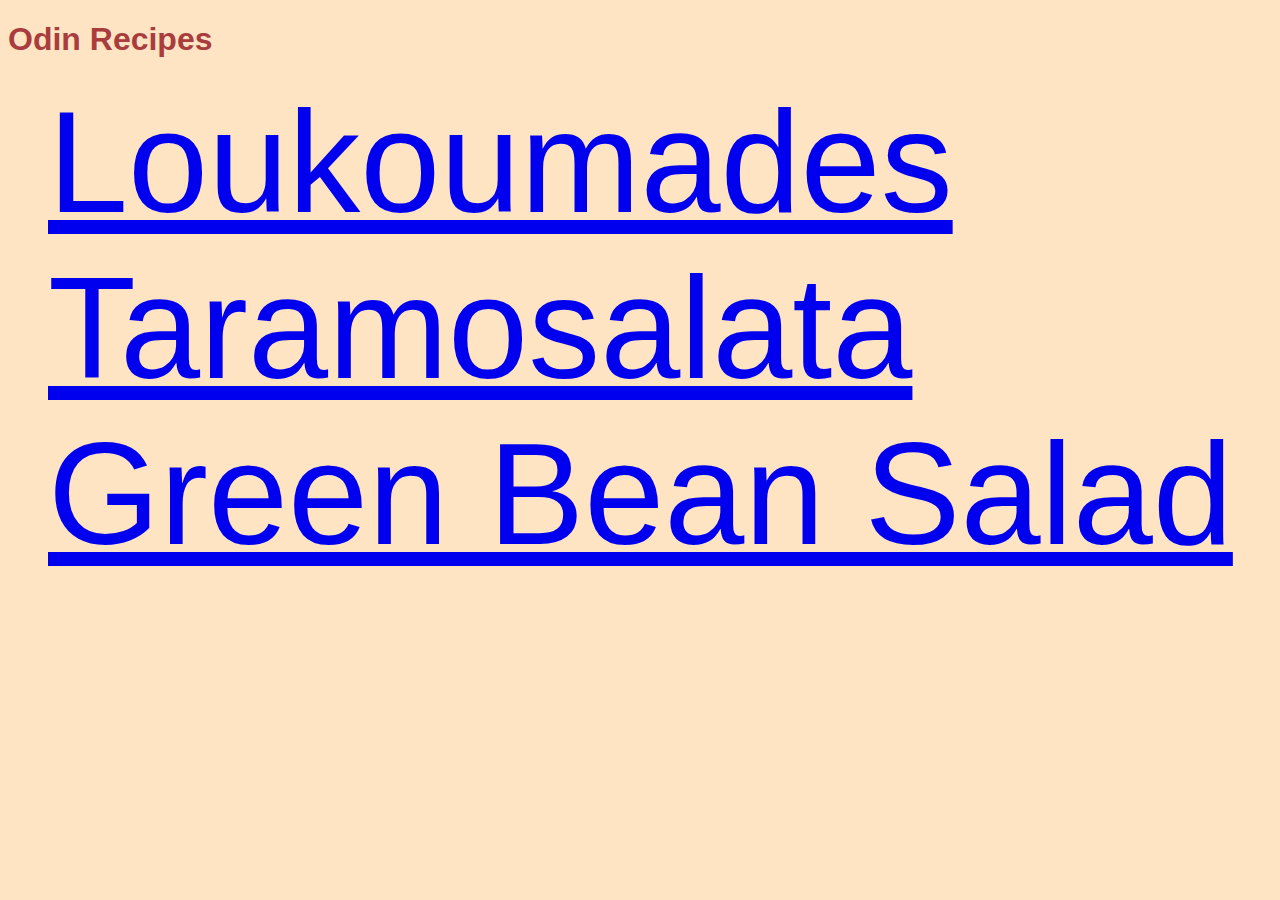
<file: index.html>
<!DOCTYPE html>
<html lang="en">
<head>
    <meta charset="UTF-8">
    <meta http-equiv="X-UA-Compatible" content="IE=edge">
    <meta name="viewport" content="width=device-width, initial-scale=1.0">
    <link rel="stylesheet" href="style.css">
    <title>Odin Recipes</title>
</head>
<body>
    <h1>Odin Recipes</h1>
    <ul class="recipe-list">
        <li><a class ="recipe-link" href="./recipes/loukoumades.html">Loukoumades</a></li>
        <li><a class ="recipe-link" href="./recipes/taramosalata.html">Taramosalata</a></li>
        <li><a class ="recipe-link" href="./recipes/green_bean_salad.html">Green Bean Salad</a></li>
    </ul>
</body>
</html>
</file>
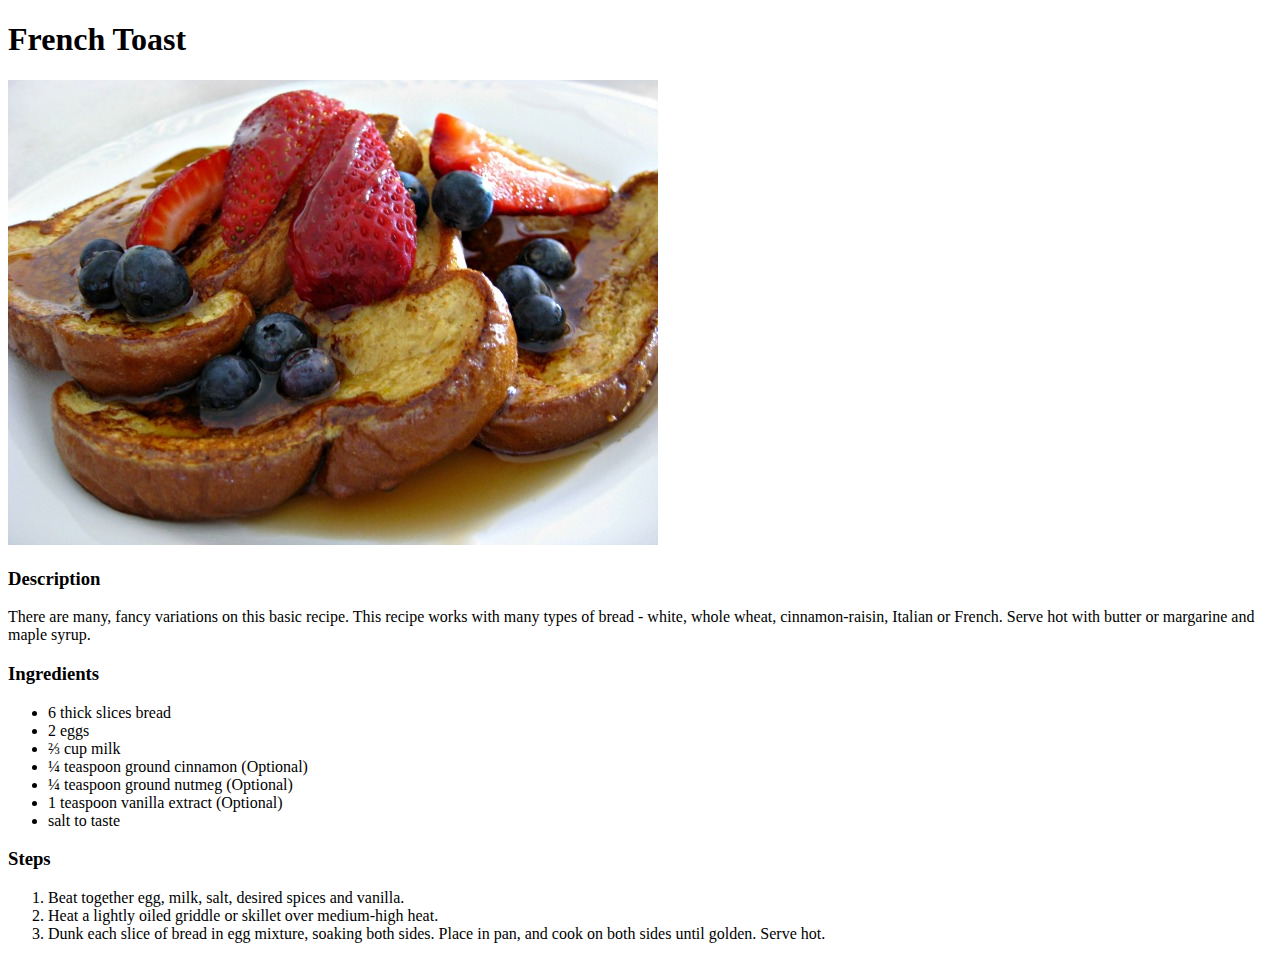
<file: recipes/frenchtoast.html>
<!DOCTYPE html>
<html>
<head>
	<meta charset="utf-8">
	<title>French Toast</title>
</head>
<body>
	<h1>French Toast</h1>
	<img src="../img/frenchtoast.jpg" alt="Thick slices of french toast">
	<h3>Description</h3>
	<p>There are many, fancy variations on this basic recipe. This recipe works with many types of bread - white, whole wheat, cinnamon-raisin, Italian or French. Serve hot with butter or margarine and maple syrup.</p>
	<h3>Ingredients</h3>
	<ul>
		<li>6 thick slices bread</li>
		<li>2 eggs</li>
		<li>⅔ cup milk</li>
		<li>¼ teaspoon ground cinnamon (Optional)</li>
		<li>¼ teaspoon ground nutmeg (Optional)</li>
		<li>1 teaspoon vanilla extract (Optional)</li>
		<li>salt to taste </li>
	</ul>
	<h3>Steps</h3>
	<ol>
		<li>Beat together egg, milk, salt, desired spices and vanilla.</li>
		<li>Heat a lightly oiled griddle or skillet over medium-high heat.</li>
		<li>Dunk each slice of bread in egg mixture, soaking both sides. Place in pan, and cook on both sides until golden. Serve hot.</li>
</body>
</html>
</file>
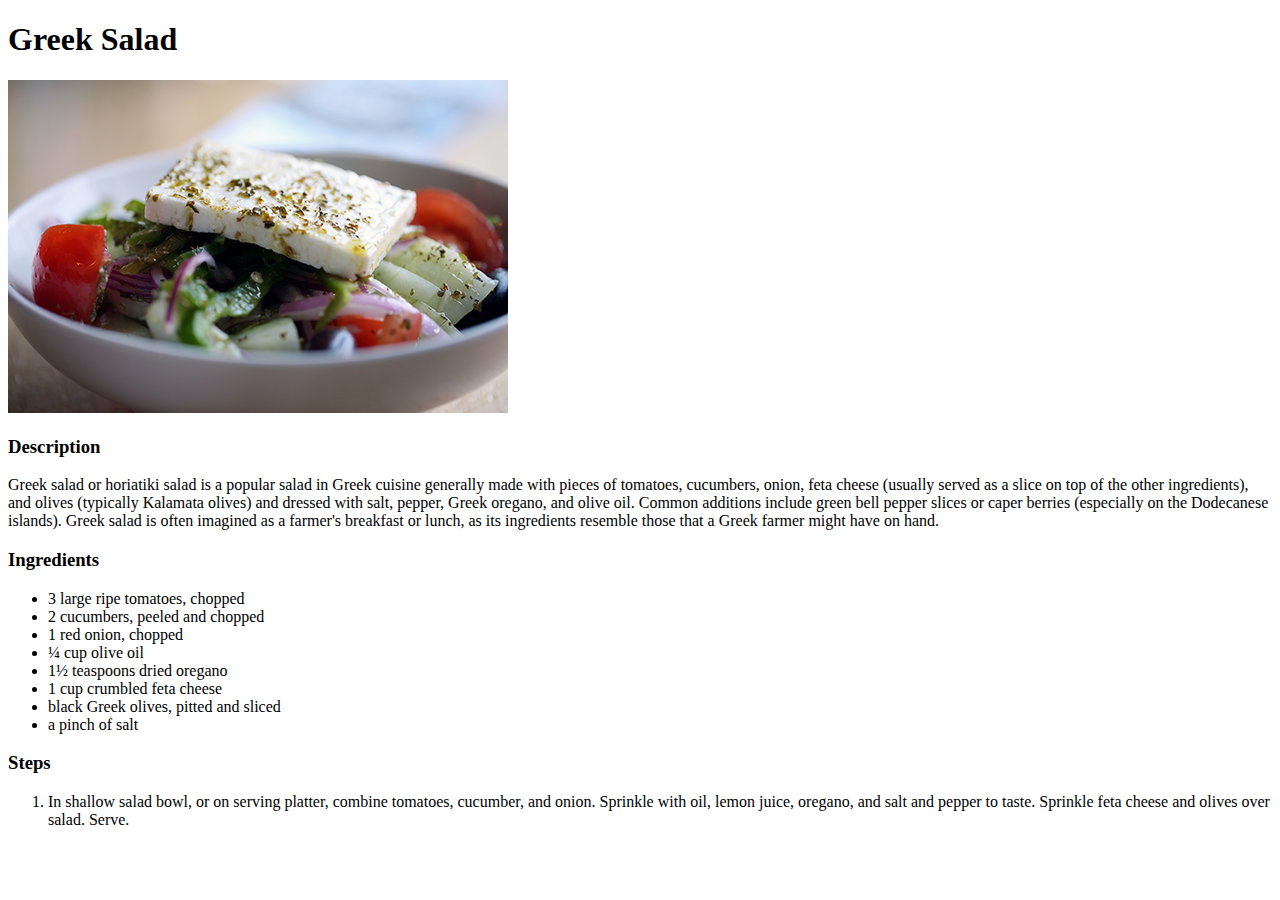
<file: recipes/greeksalad.html>
<!DOCTYPE html>
<html>
<head>
	<meta charset="utf-8">
	<title>Greek Salad</title>
</head>
<body>
	<h1>Greek Salad</h1>
	<img src="../img/greeksalad.jpg" alt="A bowl of greek salad">
	<h3>Description</h3>
	<p>Greek salad or horiatiki salad is a popular salad in Greek cuisine generally made with pieces of tomatoes, cucumbers, onion, feta cheese (usually served as a slice on top of the other ingredients), and olives (typically Kalamata olives) and dressed with salt, pepper, Greek oregano, and olive oil. Common additions include green bell pepper slices or caper berries (especially on the Dodecanese islands). Greek salad is often imagined as a farmer's breakfast or lunch, as its ingredients resemble those that a Greek farmer might have on hand.</p>
	<h3>Ingredients</h3>
	<ul>
		<li>3 large ripe tomatoes, chopped</li>
		<li>2 cucumbers, peeled and chopped</li>
		<li>1 red onion, chopped</li>
		<li>¼ cup olive oil</li>
		<li>1½ teaspoons dried oregano</li>
		<li>1 cup crumbled feta cheese</li>
		<li>black Greek olives, pitted and sliced</li>
		<li>a pinch of salt</li>
	</ul>
	<h3>Steps</h3>
	<ol>
		<li>In shallow salad bowl, or on serving platter, combine tomatoes, cucumber, and onion. Sprinkle with oil, lemon juice, oregano, and salt and pepper to taste. Sprinkle feta cheese and olives over salad. Serve.</li>
	</ol>
</body>
</html>
</file>
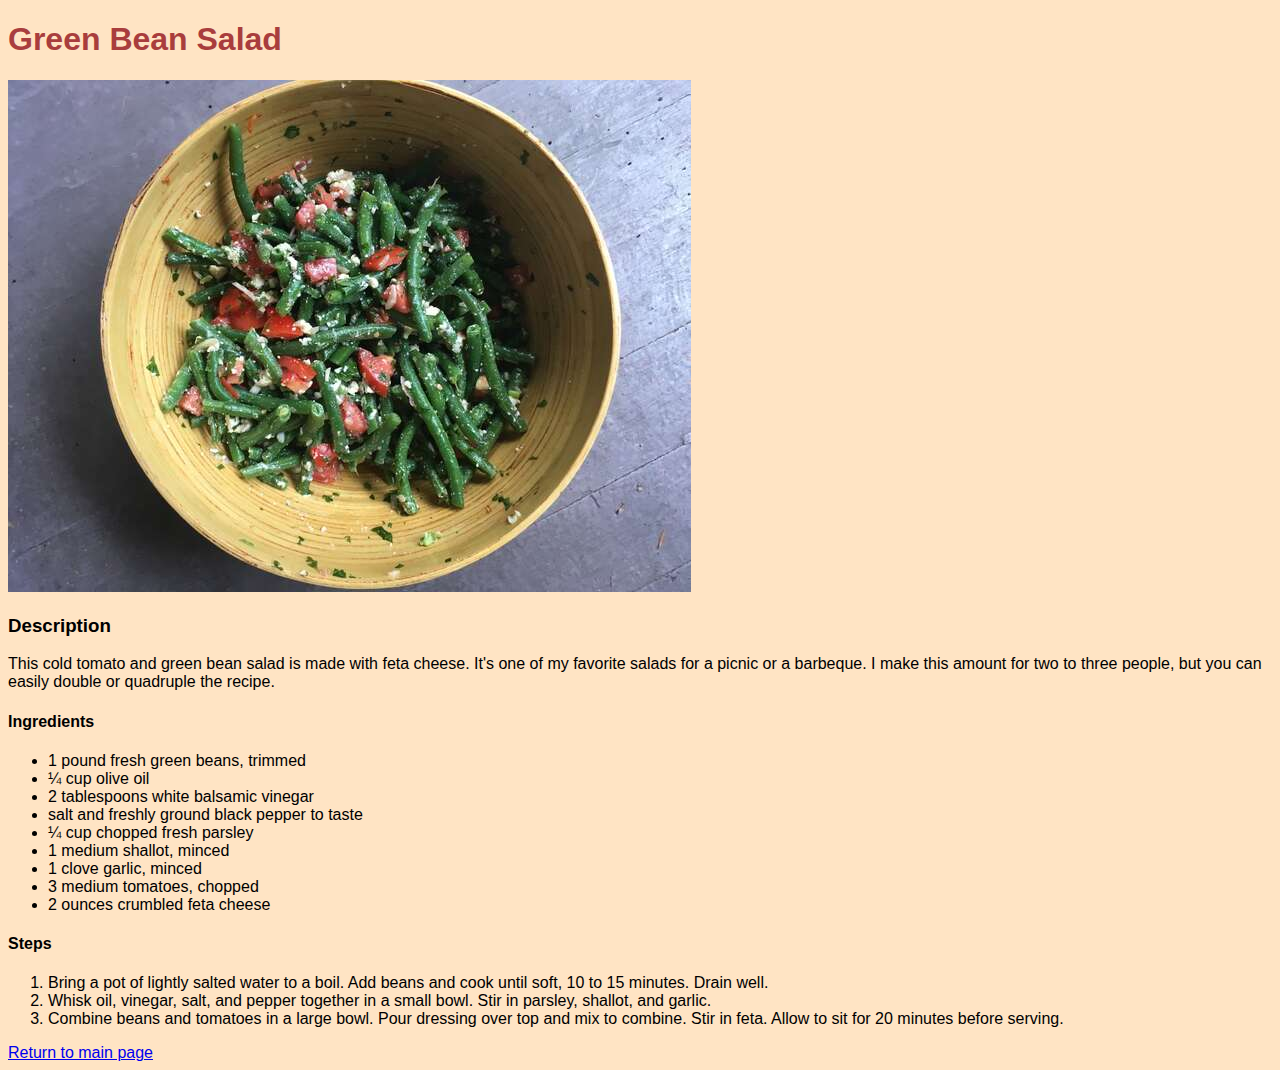
<file: recipes/green_bean_salad.html>
<!DOCTYPE html>
<html lang="en">
<head>
    <meta charset="UTF-8">
    <meta http-equiv="X-UA-Compatible" content="IE=edge">
    <meta name="viewport" content="width=device-width, initial-scale=1.0">
    <link rel="stylesheet" href="../style.css">
    <title>Green Bean Salad</title>
</head>
<body>
    <h1>Green Bean Salad</h1>
    <img src="../img/greenbeansalad.jpeg" alt="A bowl of green bean salad">
    <h3>Description</h3>
    <p>This cold tomato and green bean salad is made with feta cheese. 
        It's one of my favorite salads for a picnic or a barbeque. 
        I make this amount for two to three people, but you can easily double or quadruple the recipe.</p>
    <h4>Ingredients</h4>
    <ul>
        <li>1 pound fresh green beans, trimmed</li>
        <li>¼ cup olive oil</li>
        <li>2 tablespoons white balsamic vinegar</li>
        <li>salt and freshly ground black pepper to taste</li>
        <li>¼ cup chopped fresh parsley</li>
        <li>1 medium shallot, minced</li>
        <li>1 clove garlic, minced</li>
        <li>3 medium tomatoes, chopped</li>
        <li>2 ounces crumbled feta cheese</li>
    </ul>
    <h4>Steps</h4>
    <ol>
        <li>Bring a pot of lightly salted water to a boil. Add beans and cook until soft, 
            10 to 15 minutes. Drain well.</li>
        <li>Whisk oil, vinegar, salt, and pepper together in a small bowl. 
            Stir in parsley, shallot, and garlic.</li>
        <li>Combine beans and tomatoes in a large bowl. Pour dressing over top and mix to combine. 
            Stir in feta. Allow to sit for 20 minutes before serving.</li>
    </ol>
    <a href="../index.html">Return to main page</a>
</body>
</html>
</file>
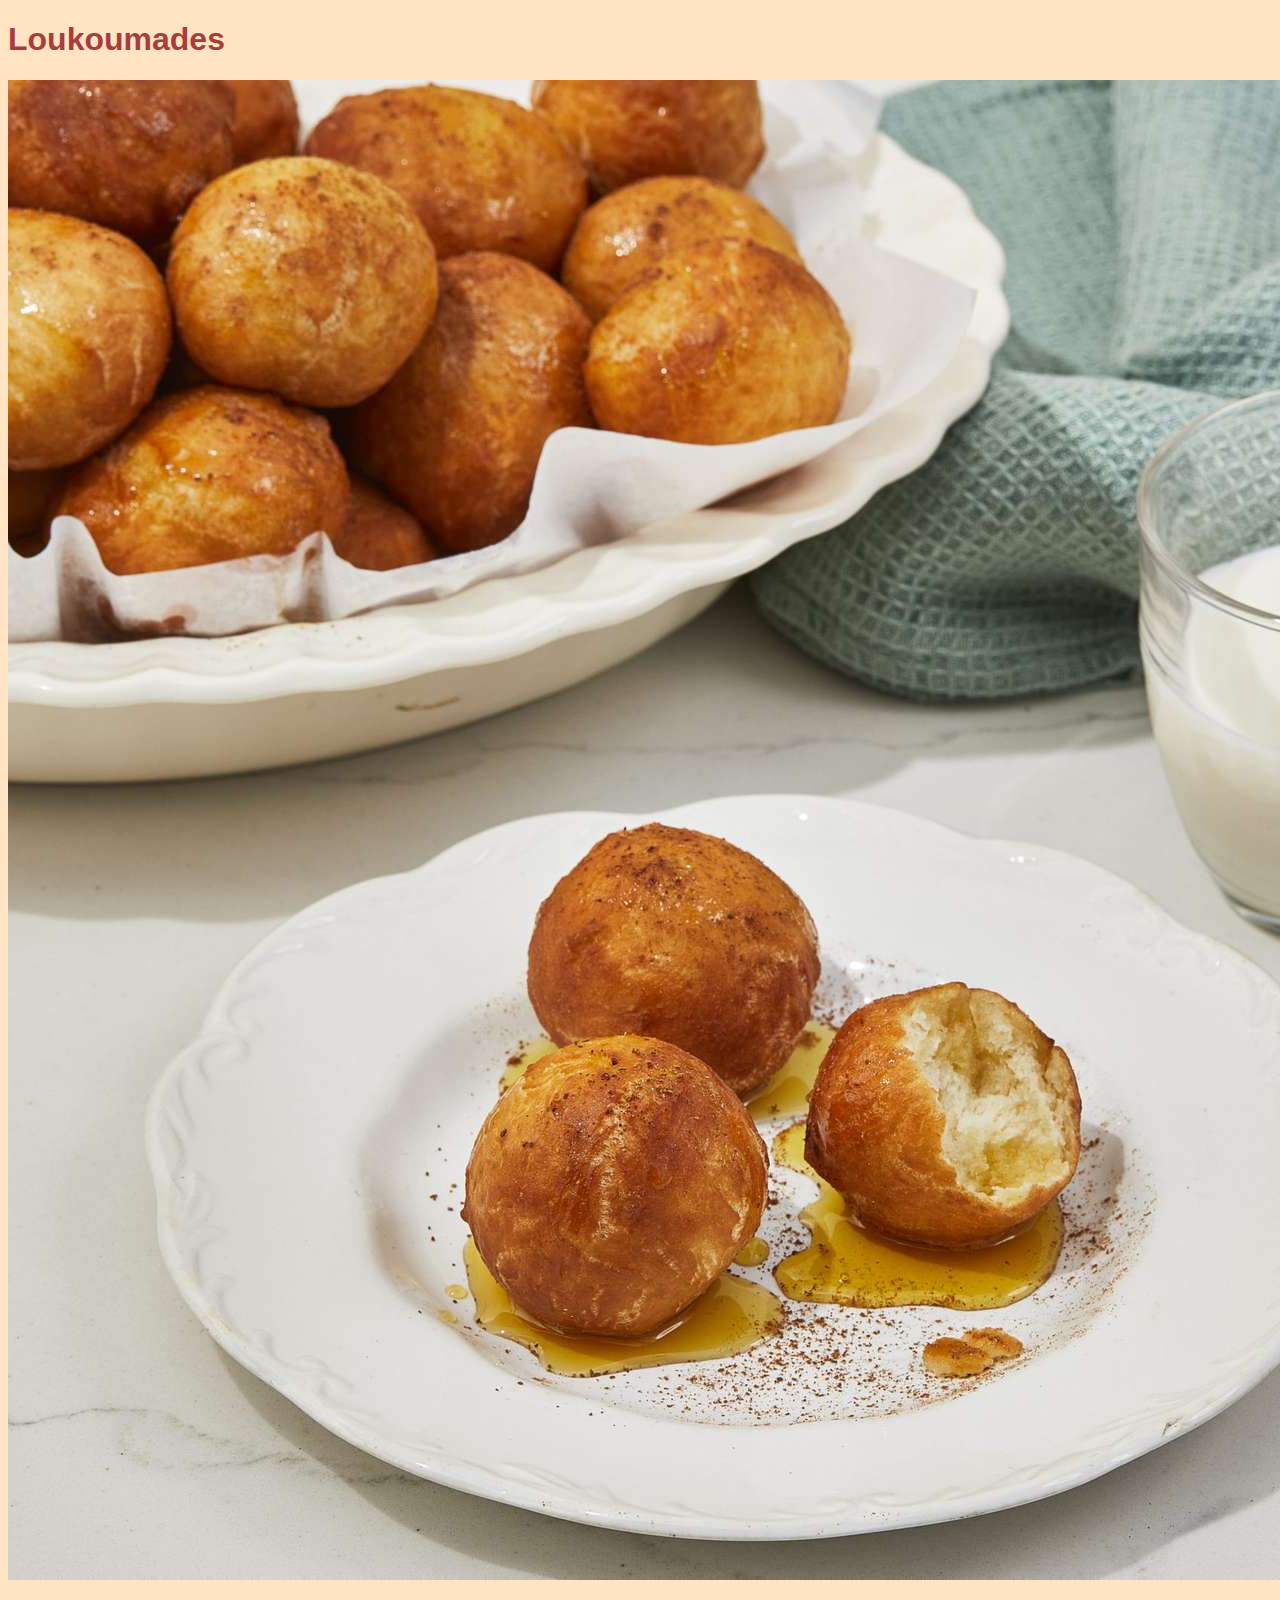
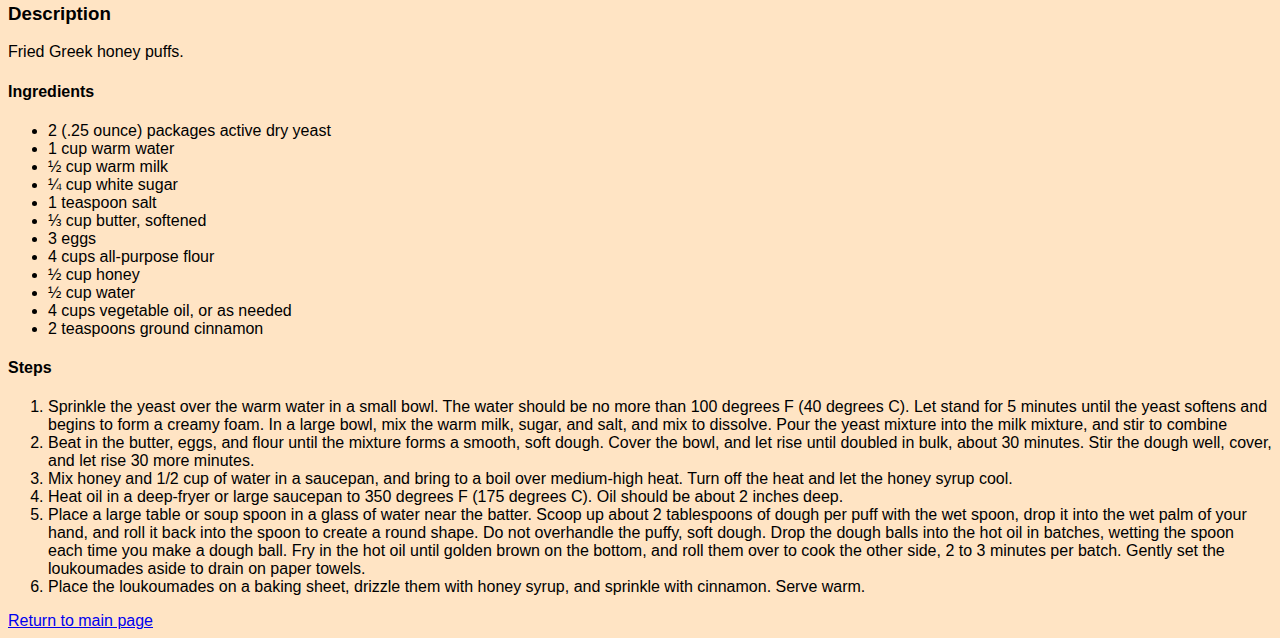
<file: recipes/loukoumades.html>
<!DOCTYPE html>
<html lang="en">
<head>
    <meta charset="UTF-8">
    <meta http-equiv="X-UA-Compatible" content="IE=edge">
    <meta name="viewport" content="width=device-width, initial-scale=1.0">
    <link rel="stylesheet" href="../style.css">
    <title>Loukoumades</title>
</head>
<body>
    <h1>Loukoumades</h1>
    <img src="../img/loukoumades.jpeg" alt="A plate of loukoumades with cinnamon and honey">
    <h3>Description</h3>
    <p>Fried Greek honey puffs.</p>
    <h4>Ingredients</h4>
    <ul>
        <li>2 (.25 ounce) packages active dry yeast</li>
        <li>1 cup warm water</li>
        <li>½ cup warm milk</li>
        <li>¼ cup white sugar</li>
        <li>1 teaspoon salt</li>
        <li>⅓ cup butter, softened</li>
        <li>3 eggs</li>
        <li>4 cups all-purpose flour</li>
        <li>½ cup honey</li>
        <li>½ cup water</li>
        <li>4 cups vegetable oil, or as needed</li>
        <li>2 teaspoons ground cinnamon</li>
    </ul>
    <h4>Steps</h4>
    <ol>
        <li>Sprinkle the yeast over the warm water in a small bowl. 
            The water should be no more than 100 degrees F (40 degrees C). 
            Let stand for 5 minutes until the yeast softens and begins to form a creamy foam. 
            In a large bowl, mix the warm milk, sugar, and salt, and mix to dissolve. 
            Pour the yeast mixture into the milk mixture, and stir to combine</li>
        <li>Beat in the butter, eggs, and flour until the mixture forms a smooth, soft dough. 
            Cover the bowl, and let rise until doubled in bulk, about 30 minutes. 
            Stir the dough well, cover, and let rise 30 more minutes.</li>
        <li>Mix honey and 1/2 cup of water in a saucepan, and bring to a boil over medium-high heat. 
            Turn off the heat and let the honey syrup cool.</li>
        <li>Heat oil in a deep-fryer or large saucepan to 350 degrees F (175 degrees C). 
            Oil should be about 2 inches deep.</li>
        <li>Place a large table or soup spoon in a glass of water near the batter. 
            Scoop up about 2 tablespoons of dough per puff with the wet spoon, 
            drop it into the wet palm of your hand, and roll it back into the spoon to create a round shape. 
            Do not overhandle the puffy, soft dough. Drop the dough balls into the hot oil in batches, 
            wetting the spoon each time you make a dough ball. Fry in the hot oil until golden brown 
            on the bottom, and roll them over to cook the other side, 2 to 3 minutes per batch. 
            Gently set the loukoumades aside to drain on paper towels.</li>
        <li>Place the loukoumades on a baking sheet, drizzle them with honey syrup, 
            and sprinkle with cinnamon. Serve warm.</li>
    </ol>
    <a href="../index.html">Return to main page</a>
</body>
</html>
</file>
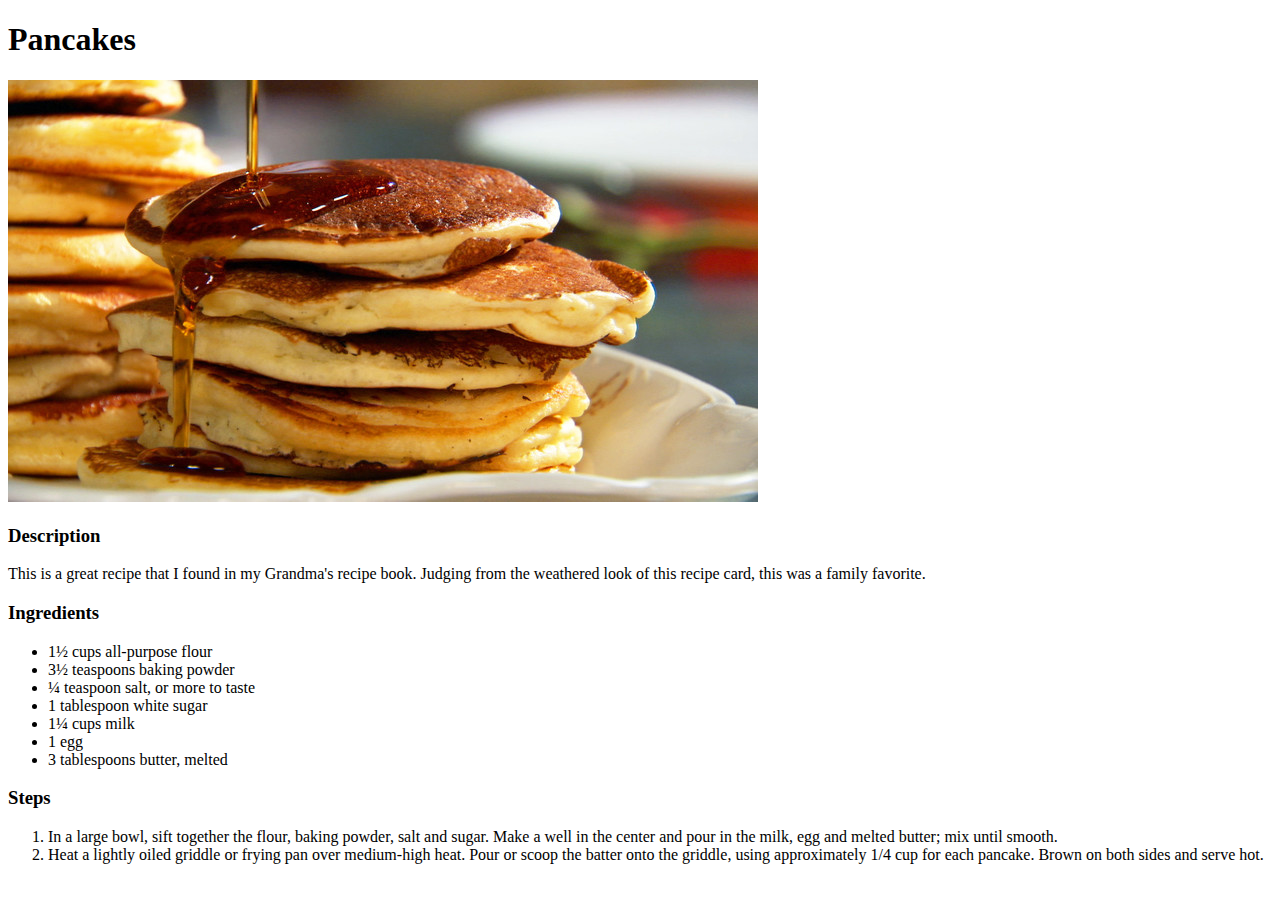
<file: recipes/pancakes.html>
<!DOCTYPE html>
<html>
<head>
	<meta charset="utf-8">
	<title>Pancakes</title>
</head>
<body>
	<h1>Pancakes</h1>
	<img src="../img/pancakes.jpg" alt="A stack of pancakes">
	<h3>Description</h3>
	<p>This is a great recipe that I found in my Grandma's recipe book. Judging from the weathered look of this recipe card, this was a family favorite.</p>
	<h3>Ingredients</h3>
	<ul>
		<li>1½ cups all-purpose flour</li>
		<li>3½ teaspoons baking powder</li>
		<li>¼ teaspoon salt, or more to taste</li>
		<li>1 tablespoon white sugar</li>
		<li>1¼ cups milk</li>
		<li>1 egg</li>
		<li>3 tablespoons butter, melted</li>
	</ul>
	<h3>Steps</h3>
	<ol>
		<li>In a large bowl, sift together the flour, baking powder, salt and sugar. Make a well in the center and pour in the milk, egg and melted butter; mix until smooth.</li>
		<li>Heat a lightly oiled griddle or frying pan over medium-high heat. Pour or scoop the batter onto the griddle, using approximately 1/4 cup for each pancake. Brown on both sides and serve hot.</li>
	</ol>
</body>
</html>
</file>
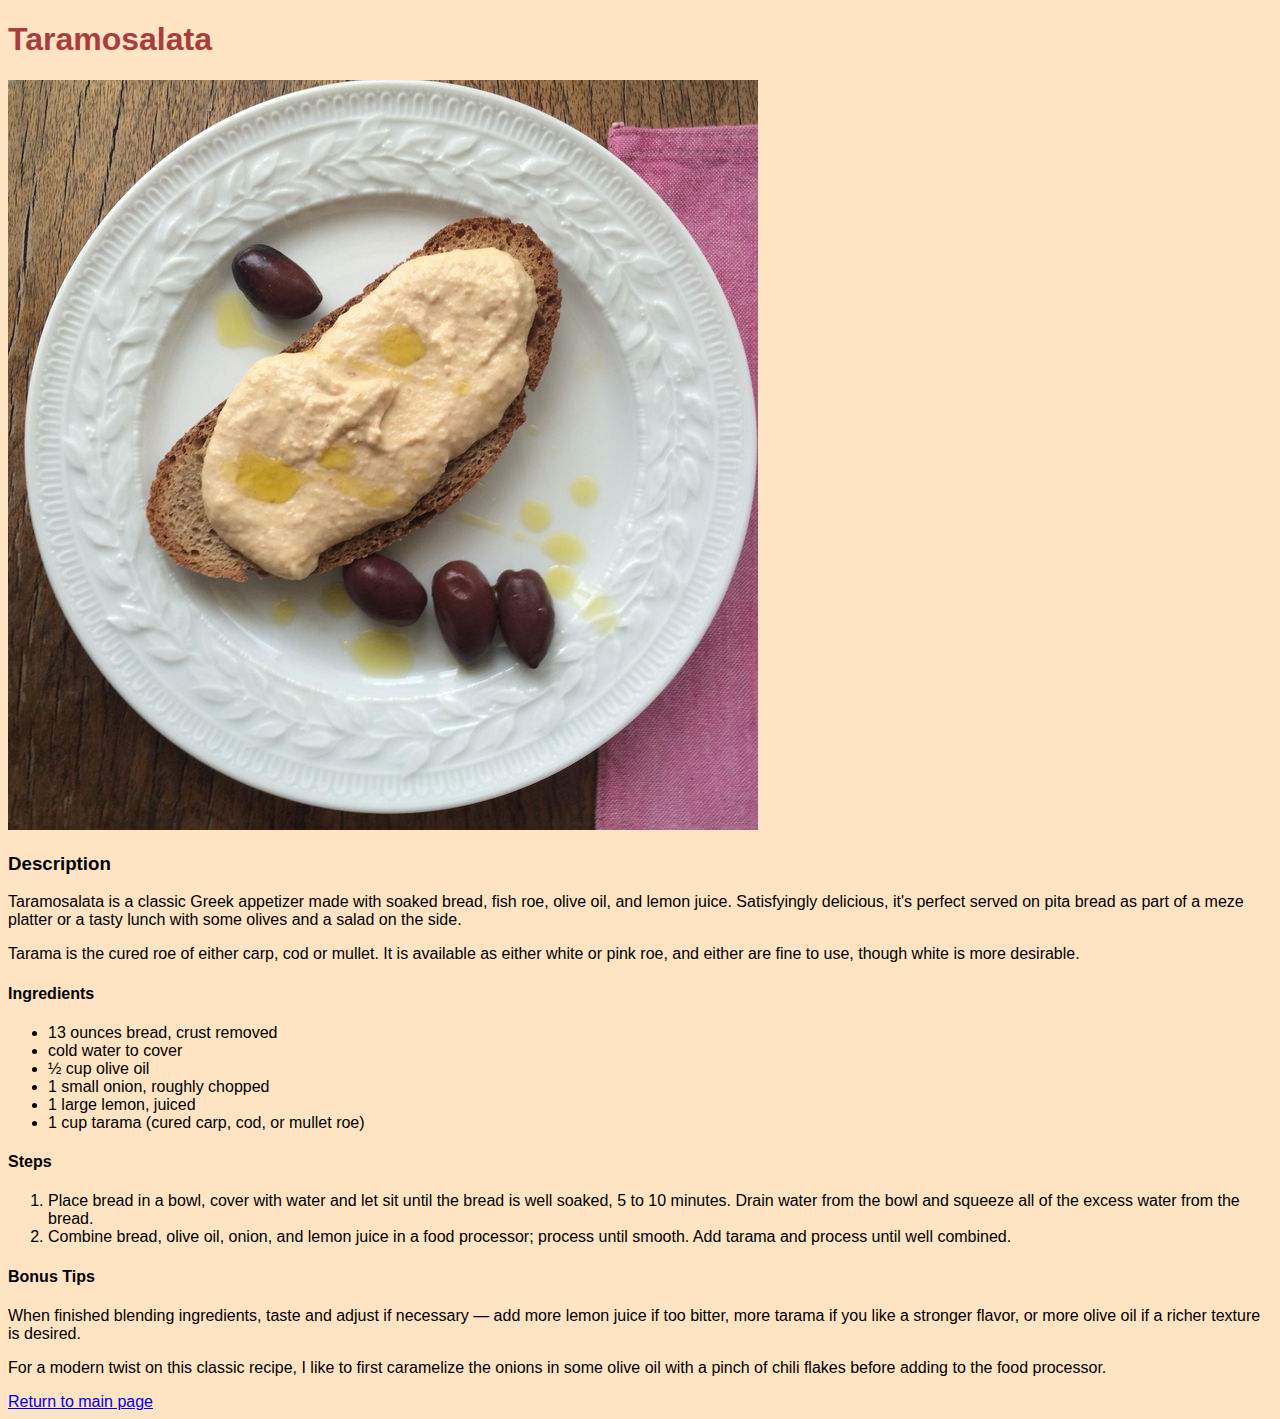
<file: recipes/taramosalata.html>
<!DOCTYPE html>
<html lang="en">
<head>
    <meta charset="UTF-8">
    <meta http-equiv="X-UA-Compatible" content="IE=edge">
    <meta name="viewport" content="width=device-width, initial-scale=1.0">
    <link rel="stylesheet" href="../style.css">
    <title>Taramosalata</title>
</head>
<body>
    <h1>Taramosalata</h1>
    <img src="../img/taramosalata.jpeg" alt="A slice of bread with taramosalata and olives">
    <h3>Description</h3>
    <p>Taramosalata is a classic Greek appetizer made with soaked bread, fish roe,
         olive oil, and lemon juice. Satisfyingly delicious, it's perfect served 
         on pita bread as part of a meze platter or a tasty lunch with some olives 
         and a salad on the side.</p>
    <p>Tarama is the cured roe of either carp, cod or mullet. It is available 
        as either white or pink roe, and either are fine to use, though white 
        is more desirable.</p>
    <h4>Ingredients</h4>
    <ul>
        <li>13 ounces bread, crust removed</li>
        <li>cold water to cover</li>
        <li>½ cup olive oil</li>
        <li>1 small onion, roughly chopped</li>
        <li>1 large lemon, juiced</li>
        <li>1 cup tarama (cured carp, cod, or mullet roe)</li>
    </ul>
    <h4>Steps</h4>
    <ol>
        <li>Place bread in a bowl, cover with water and let sit until the bread 
            is well soaked, 5 to 10 minutes. Drain water from the bowl and squeeze 
            all of the excess water from the bread.</li>
        <li>Combine bread, olive oil, onion, and lemon juice in a food processor; process 
            until smooth. Add tarama and process until well combined.</li>
    </ol>
    <h4>Bonus Tips</h4>
    <p>When finished blending ingredients, taste and adjust if necessary — 
        add more lemon juice if too bitter, more tarama if you like a stronger flavor, 
        or more olive oil if a richer texture is desired.</p>
        <p>For a modern twist on this classic recipe, I like to first caramelize the onions 
            in some olive oil with a pinch of chili flakes before adding to the food processor.</p>
    <a href="../index.html">Return to main page</a>
</body>
</html>
</file>
<file: style.css>
* {
    font-family:  Helvetica, Arial, sans-serif;
    background-color: bisque;
}
.recipe-link {
    font-size: 9em;
}

.recipe-list {
    list-style-type: none;
}

a:hover {
    color: bisque;
}

h1 {
    color: rgb(169, 61, 61);
}
</file>
